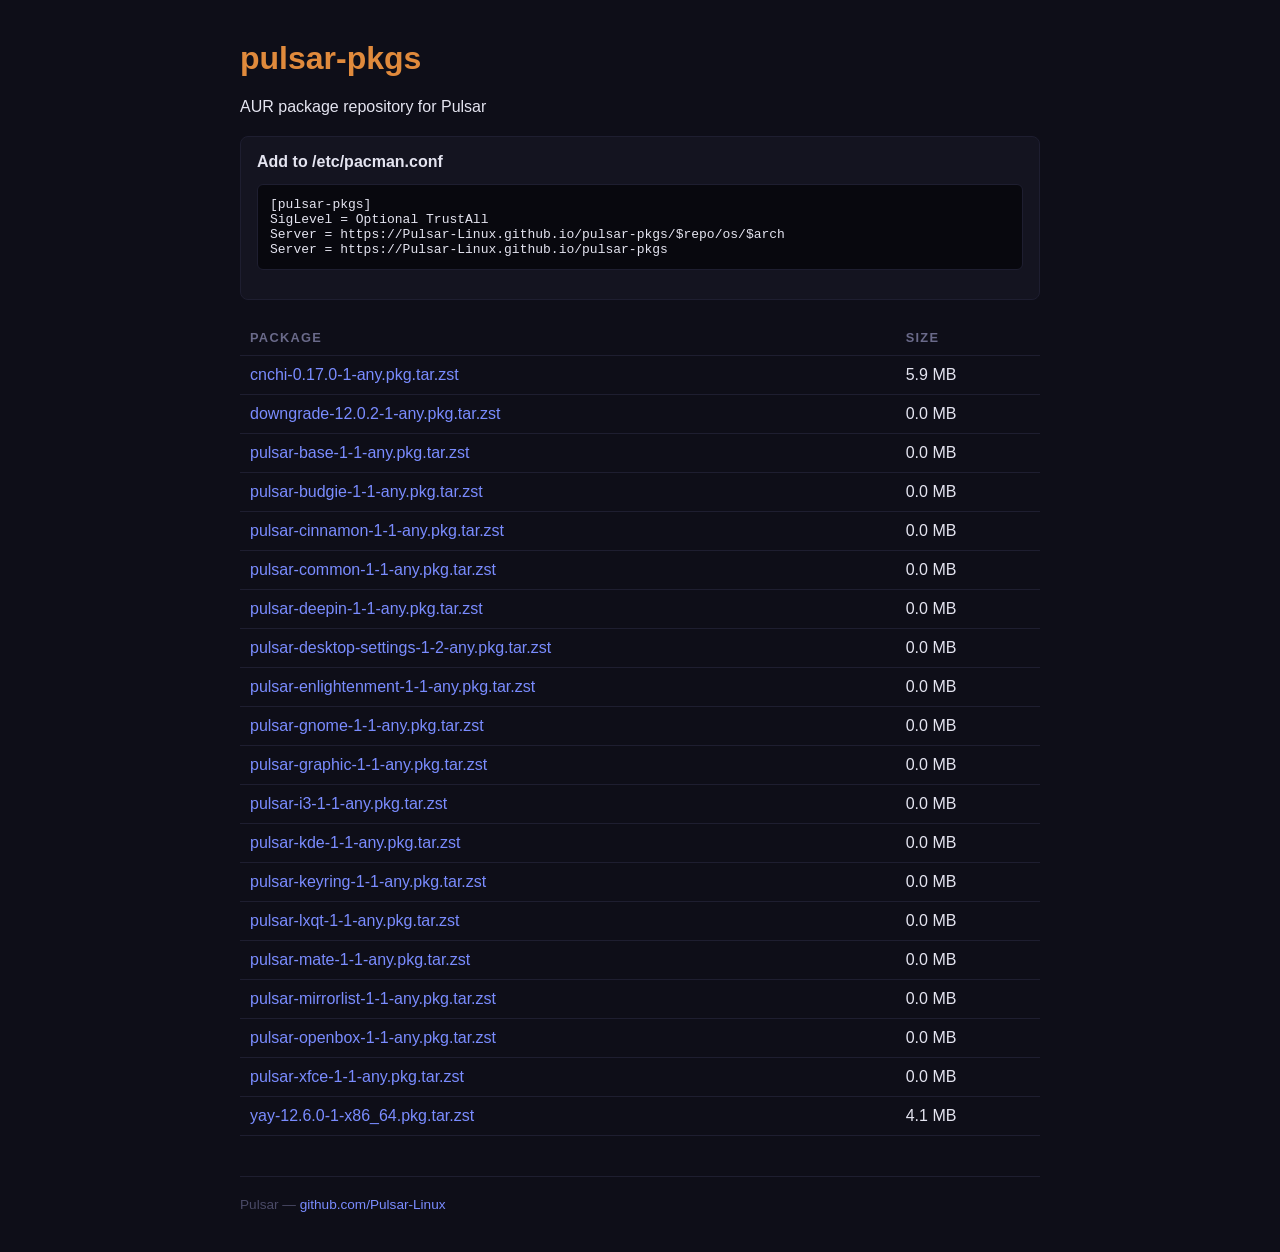
<file: index.html>
<!DOCTYPE html>
<html lang="en">
<head>
  <meta charset="UTF-8">
  <meta name="viewport" content="width=device-width, initial-scale=1.0">
  <title>pulsar-pkgs</title>
  <style>
    body { font-family: sans-serif; max-width: 800px; margin: 40px auto; padding: 0 20px; background: #0e0e18; color: #e4e4f0; }
    h1 { color: #e08a3c; }
    a { color: #7a8cff; text-decoration: none; }
    a:hover { color: #e08a3c; }
    table { width: 100%; border-collapse: collapse; margin: 20px 0; }
    th, td { text-align: left; padding: 10px; border-bottom: 1px solid #1e1e30; }
    th { color: #6a6a8a; text-transform: uppercase; font-size: 0.8em; letter-spacing: 0.1em; }
    tr:hover { background: #141420; }
    .usage { background: #141420; border: 1px solid #1e1e30; border-radius: 8px; padding: 16px; margin: 20px 0; }
    code { background: #08080e; padding: 2px 6px; border-radius: 4px; font-size: 0.9em; }
    pre { background: #08080e; border: 1px solid #1e1e30; padding: 12px; border-radius: 6px; overflow-x: auto; }
    footer { margin-top: 40px; padding-top: 20px; border-top: 1px solid #1e1e30; color: #4a4a66; font-size: 0.85em; }
  </style>
</head>
<body>
  <h1>pulsar-pkgs</h1>
  <p>AUR package repository for Pulsar</p>

  <div class="usage">
    <strong>Add to /etc/pacman.conf</strong>
    <pre>[pulsar-pkgs]
SigLevel = Optional TrustAll
Server = https://Pulsar-Linux.github.io/pulsar-pkgs/$repo/os/$arch
Server = https://Pulsar-Linux.github.io/pulsar-pkgs</pre>
  </div>

  <table>
    <tr><th>Package</th><th>Size</th></tr>
          <tr>
            <td><a href="cnchi-0.17.0-1-any.pkg.tar.zst">cnchi-0.17.0-1-any.pkg.tar.zst</a></td>
            <td>5.9 MB</td>
          </tr>
          <tr>
            <td><a href="downgrade-12.0.2-1-any.pkg.tar.zst">downgrade-12.0.2-1-any.pkg.tar.zst</a></td>
            <td>0.0 MB</td>
          </tr>
          <tr>
            <td><a href="pulsar-base-1-1-any.pkg.tar.zst">pulsar-base-1-1-any.pkg.tar.zst</a></td>
            <td>0.0 MB</td>
          </tr>
          <tr>
            <td><a href="pulsar-budgie-1-1-any.pkg.tar.zst">pulsar-budgie-1-1-any.pkg.tar.zst</a></td>
            <td>0.0 MB</td>
          </tr>
          <tr>
            <td><a href="pulsar-cinnamon-1-1-any.pkg.tar.zst">pulsar-cinnamon-1-1-any.pkg.tar.zst</a></td>
            <td>0.0 MB</td>
          </tr>
          <tr>
            <td><a href="pulsar-common-1-1-any.pkg.tar.zst">pulsar-common-1-1-any.pkg.tar.zst</a></td>
            <td>0.0 MB</td>
          </tr>
          <tr>
            <td><a href="pulsar-deepin-1-1-any.pkg.tar.zst">pulsar-deepin-1-1-any.pkg.tar.zst</a></td>
            <td>0.0 MB</td>
          </tr>
          <tr>
            <td><a href="pulsar-desktop-settings-1-2-any.pkg.tar.zst">pulsar-desktop-settings-1-2-any.pkg.tar.zst</a></td>
            <td>0.0 MB</td>
          </tr>
          <tr>
            <td><a href="pulsar-enlightenment-1-1-any.pkg.tar.zst">pulsar-enlightenment-1-1-any.pkg.tar.zst</a></td>
            <td>0.0 MB</td>
          </tr>
          <tr>
            <td><a href="pulsar-gnome-1-1-any.pkg.tar.zst">pulsar-gnome-1-1-any.pkg.tar.zst</a></td>
            <td>0.0 MB</td>
          </tr>
          <tr>
            <td><a href="pulsar-graphic-1-1-any.pkg.tar.zst">pulsar-graphic-1-1-any.pkg.tar.zst</a></td>
            <td>0.0 MB</td>
          </tr>
          <tr>
            <td><a href="pulsar-i3-1-1-any.pkg.tar.zst">pulsar-i3-1-1-any.pkg.tar.zst</a></td>
            <td>0.0 MB</td>
          </tr>
          <tr>
            <td><a href="pulsar-kde-1-1-any.pkg.tar.zst">pulsar-kde-1-1-any.pkg.tar.zst</a></td>
            <td>0.0 MB</td>
          </tr>
          <tr>
            <td><a href="pulsar-keyring-1-1-any.pkg.tar.zst">pulsar-keyring-1-1-any.pkg.tar.zst</a></td>
            <td>0.0 MB</td>
          </tr>
          <tr>
            <td><a href="pulsar-lxqt-1-1-any.pkg.tar.zst">pulsar-lxqt-1-1-any.pkg.tar.zst</a></td>
            <td>0.0 MB</td>
          </tr>
          <tr>
            <td><a href="pulsar-mate-1-1-any.pkg.tar.zst">pulsar-mate-1-1-any.pkg.tar.zst</a></td>
            <td>0.0 MB</td>
          </tr>
          <tr>
            <td><a href="pulsar-mirrorlist-1-1-any.pkg.tar.zst">pulsar-mirrorlist-1-1-any.pkg.tar.zst</a></td>
            <td>0.0 MB</td>
          </tr>
          <tr>
            <td><a href="pulsar-openbox-1-1-any.pkg.tar.zst">pulsar-openbox-1-1-any.pkg.tar.zst</a></td>
            <td>0.0 MB</td>
          </tr>
          <tr>
            <td><a href="pulsar-xfce-1-1-any.pkg.tar.zst">pulsar-xfce-1-1-any.pkg.tar.zst</a></td>
            <td>0.0 MB</td>
          </tr>
          <tr>
            <td><a href="yay-12.6.0-1-x86_64.pkg.tar.zst">yay-12.6.0-1-x86_64.pkg.tar.zst</a></td>
            <td>4.1 MB</td>
          </tr>
  </table>

  <footer>Pulsar &mdash; <a href="https://github.com/Pulsar-Linux">github.com/Pulsar-Linux</a></footer>
</body>
</html>
</file>
